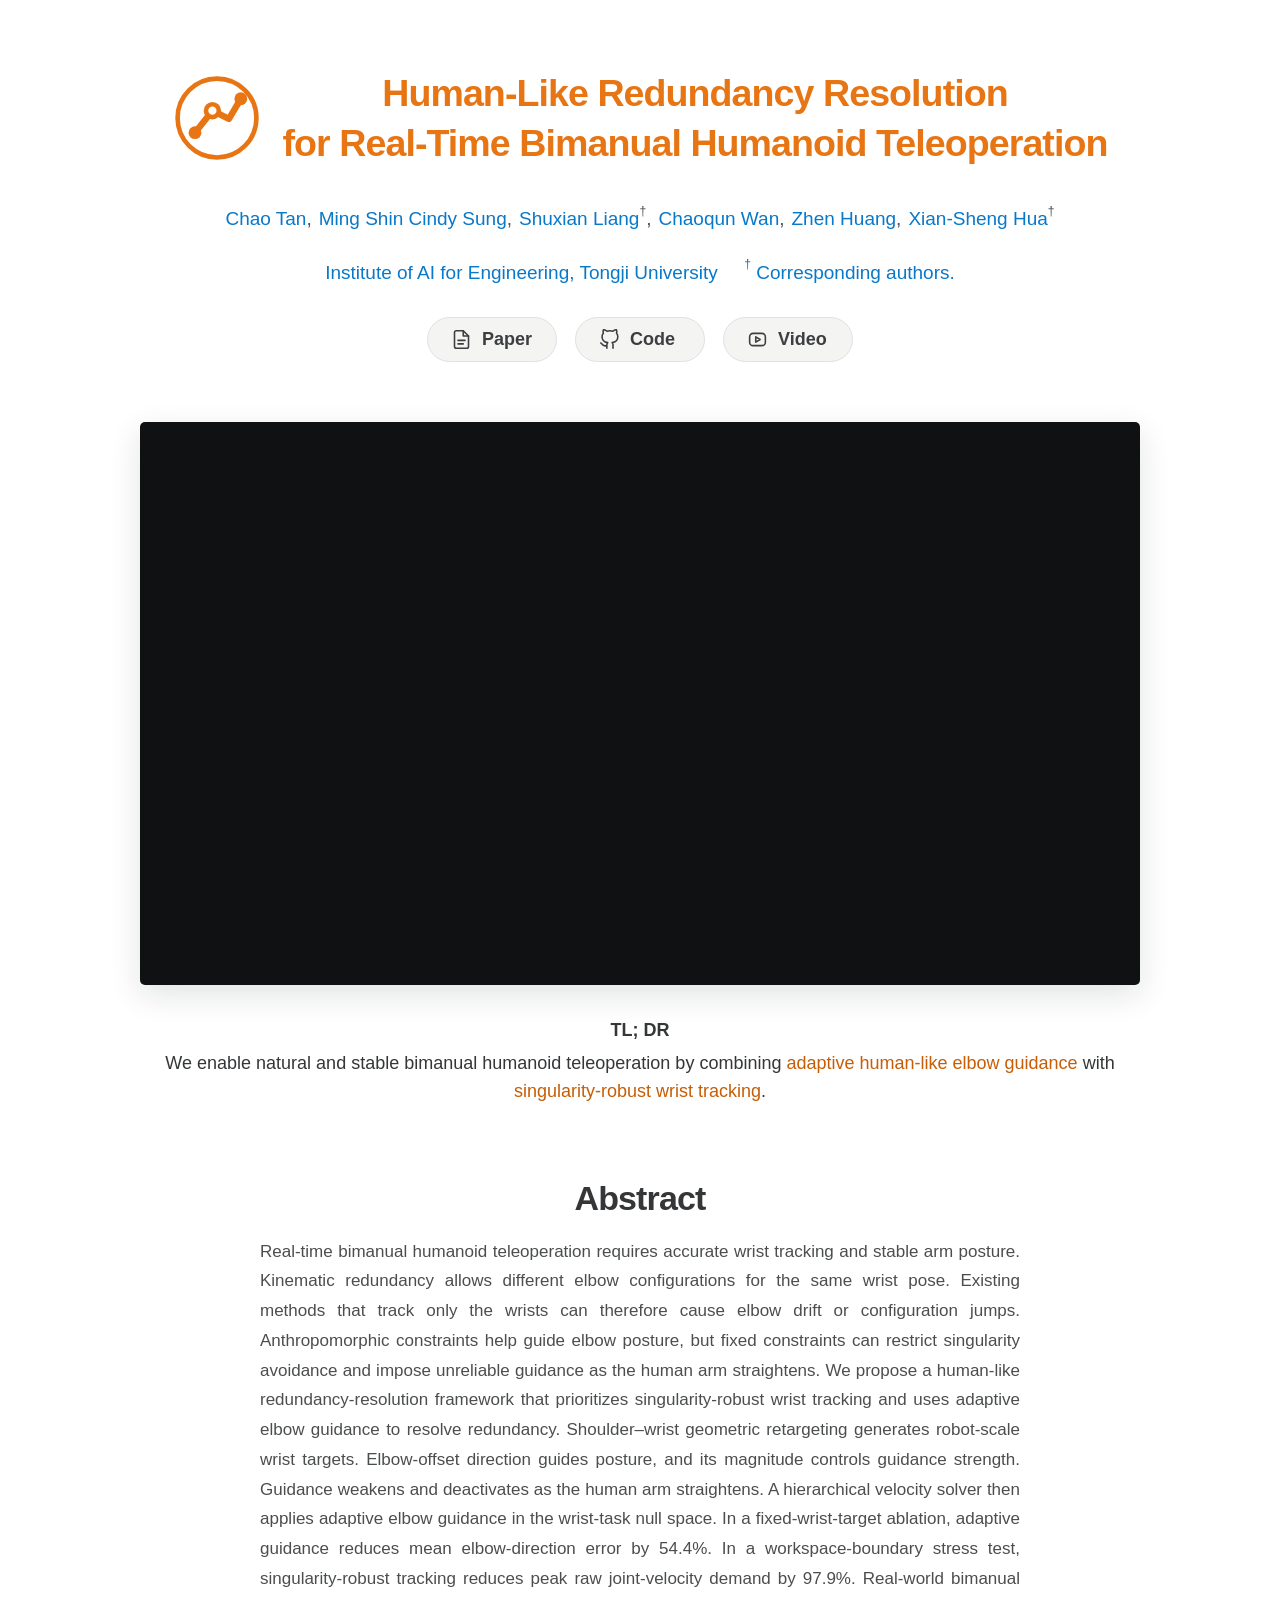
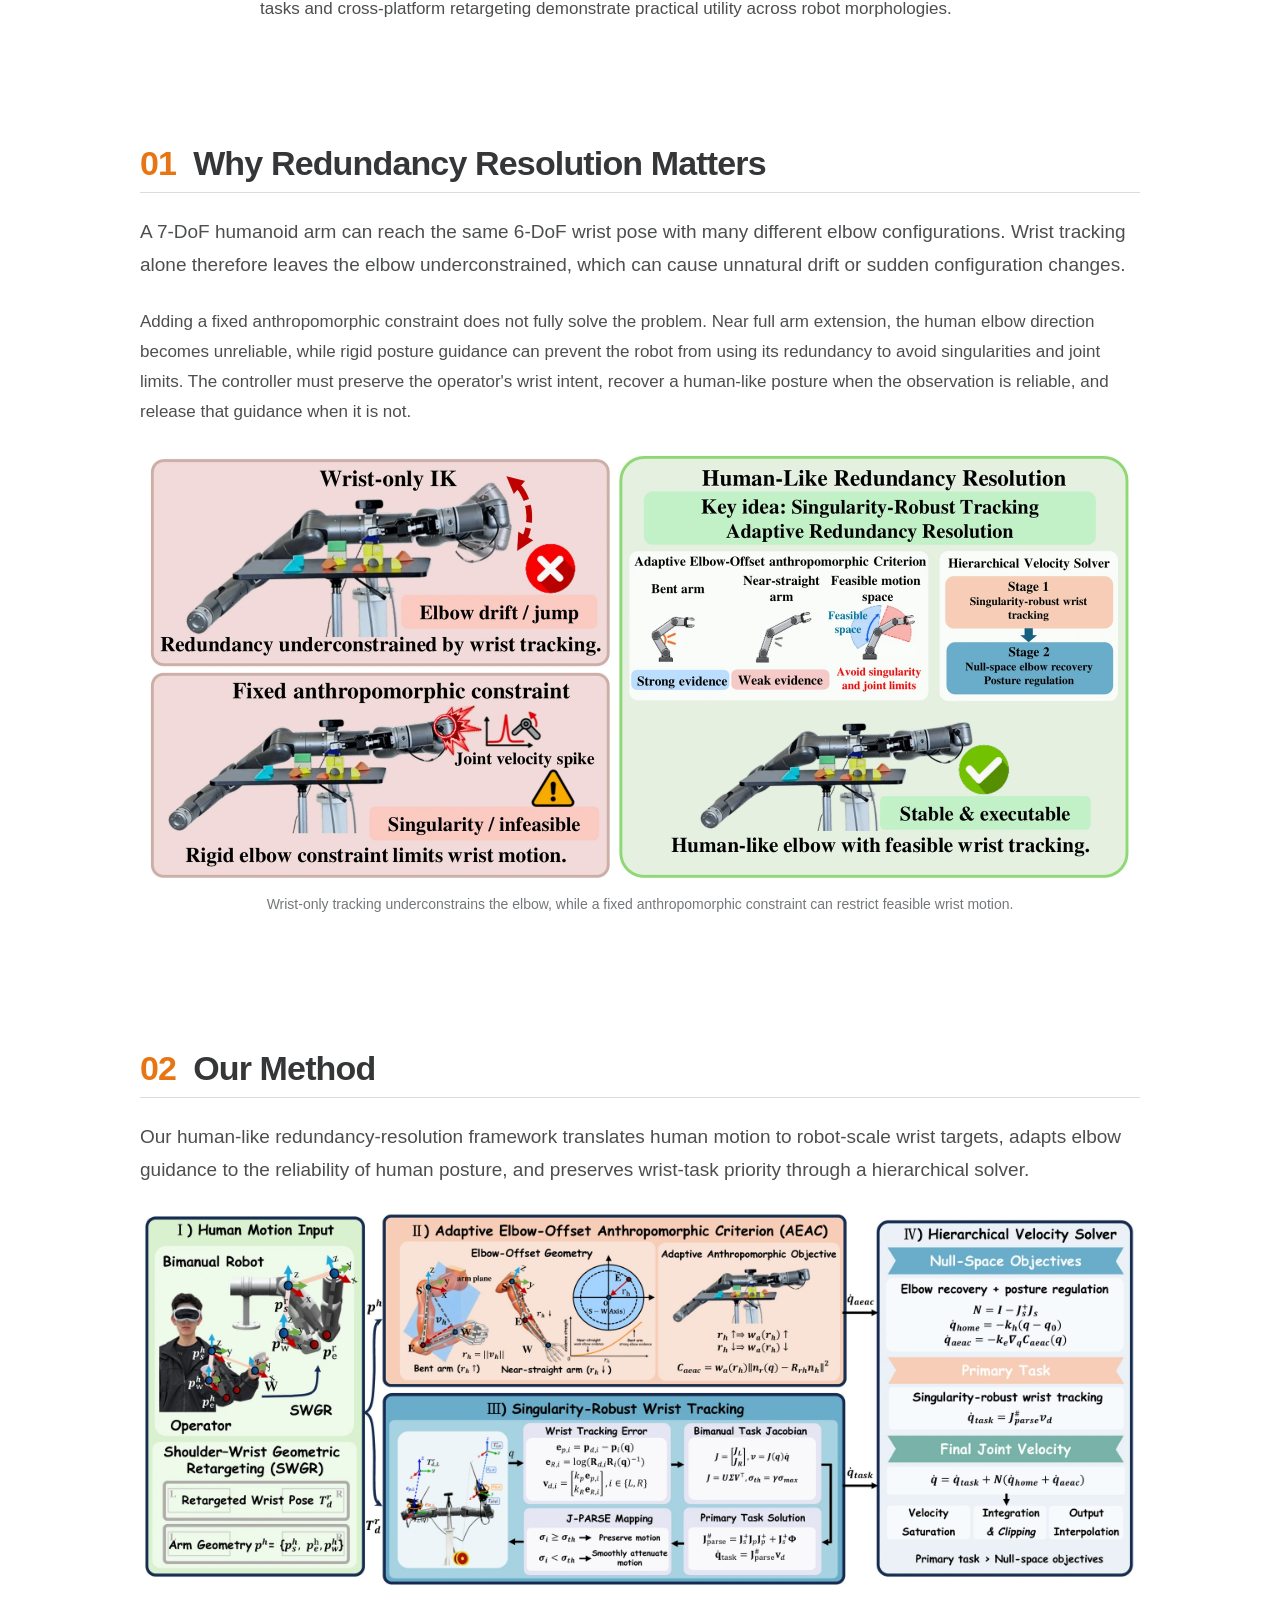
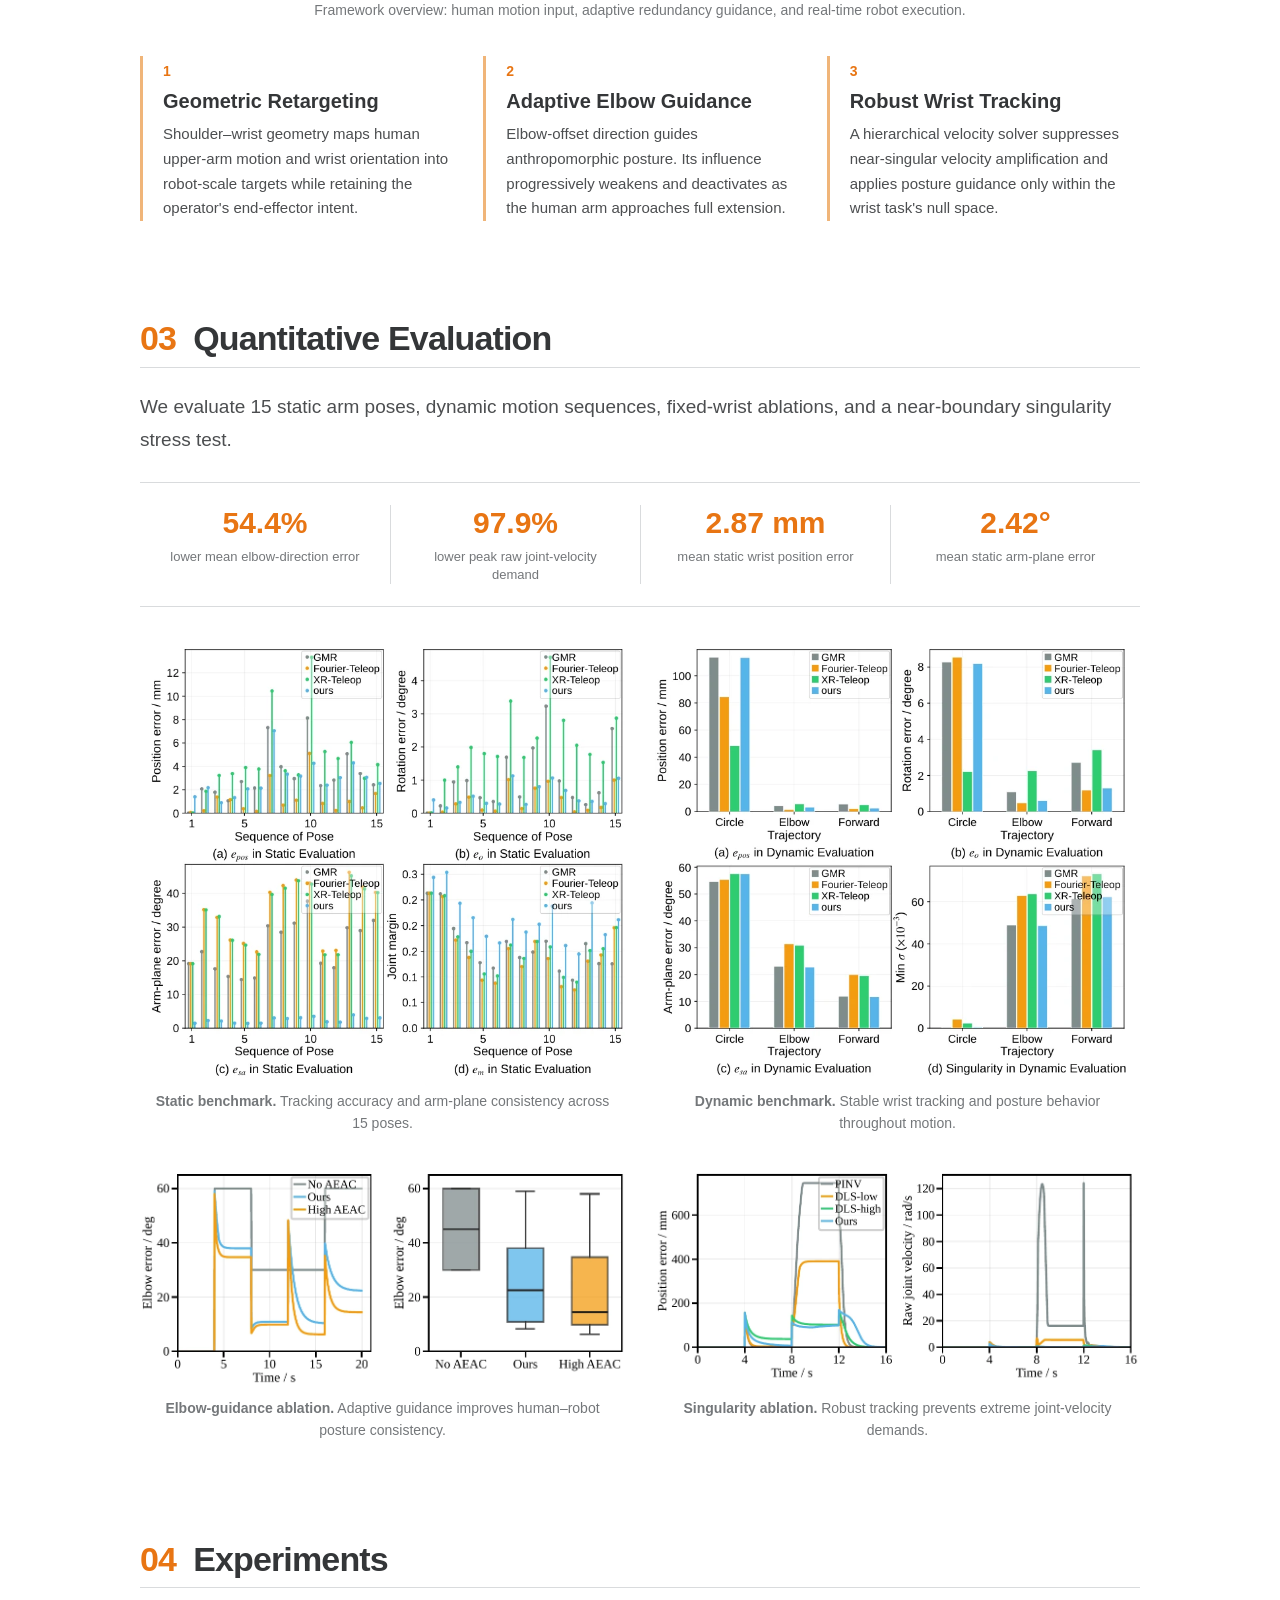
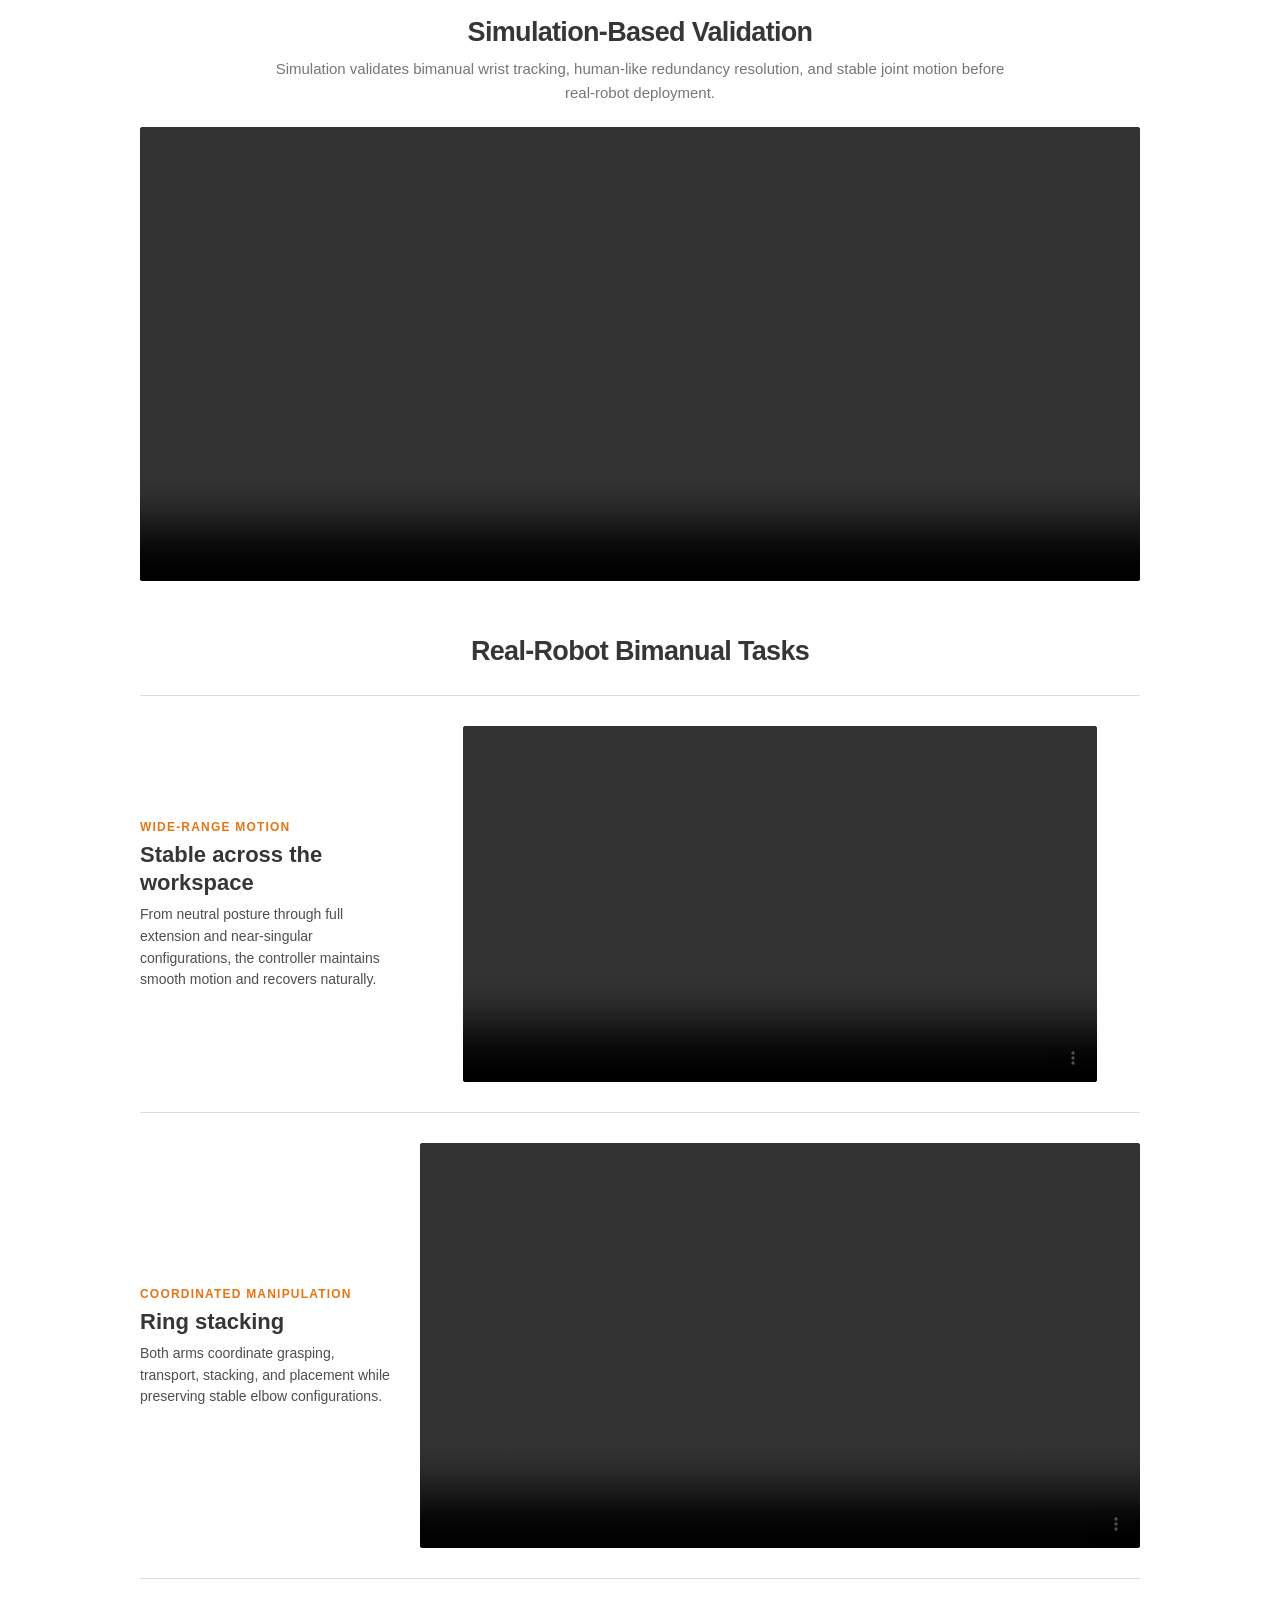
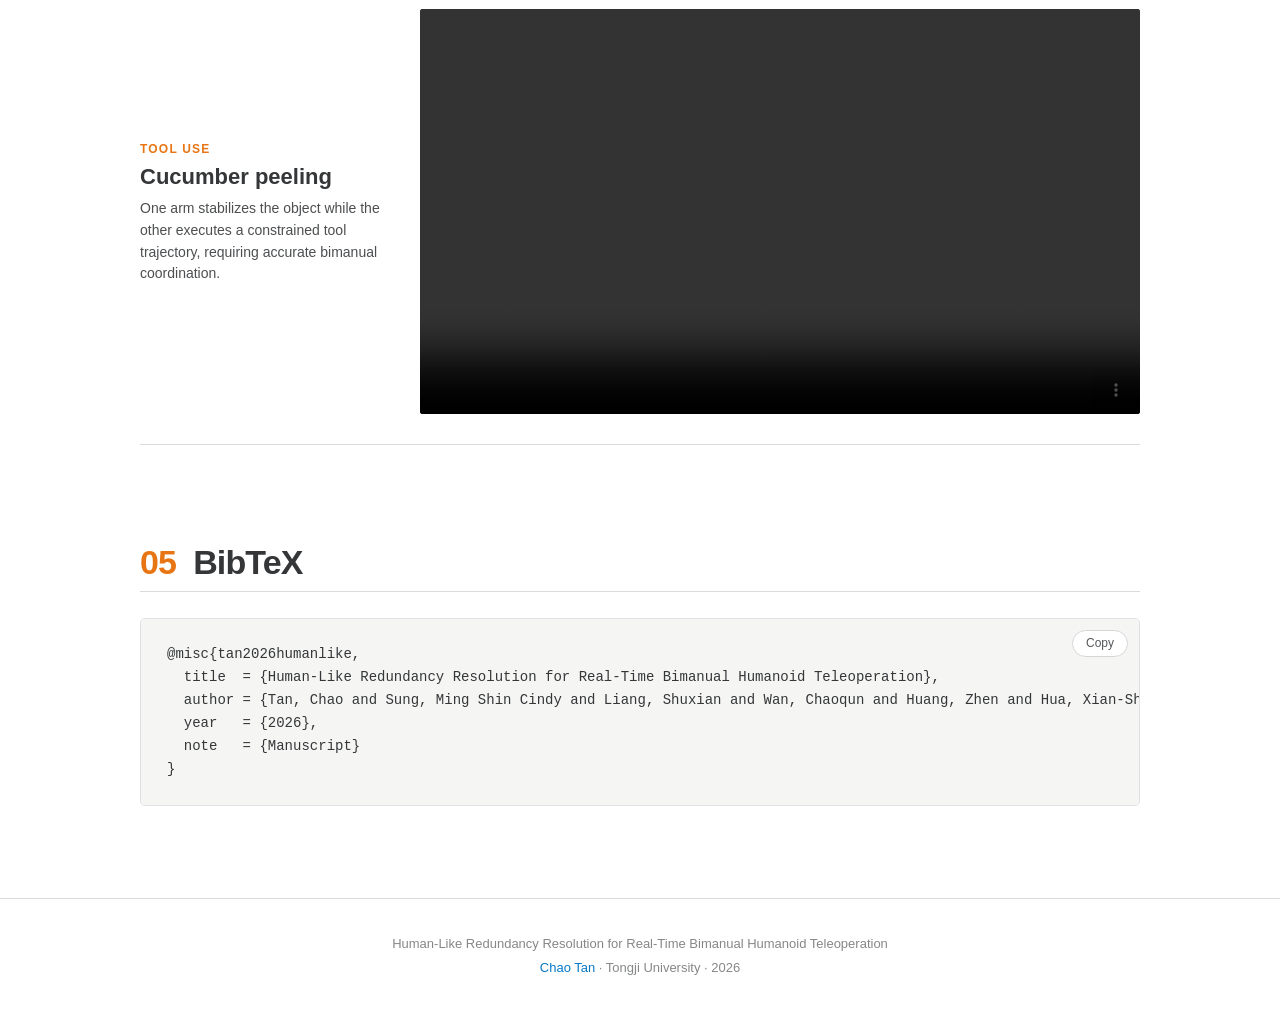
<file: index.html>
<!doctype html>
<html lang="en">
<head>
  <meta charset="utf-8">
  <meta name="viewport" content="width=device-width, initial-scale=1">
  <meta name="description" content="Human-Like Redundancy Resolution for Real-Time Bimanual Humanoid Teleoperation. Adaptive elbow guidance and singularity-robust wrist tracking for humanoid robots.">
  <meta property="og:title" content="Human-Like Redundancy Resolution | Bimanual Humanoid Teleoperation">
  <meta property="og:description" content="Adaptive redundancy resolution, singularity-robust wrist tracking, and real-time bimanual humanoid teleoperation.">
  <meta property="og:type" content="website">
  <meta property="og:image" content="assets/framework.webp">
  <meta property="og:url" content="https://human-like-redundancy.github.io/">
  <link rel="canonical" href="https://human-like-redundancy.github.io/">
  <title>Human-Like Redundancy Resolution</title>
  <link rel="stylesheet" href="styles.css">
  <script src="script.js" defer></script>
</head>
<body>
  <header class="hero">
    <div class="page-width">
      <div class="project-title">
        <svg class="project-mark" viewBox="0 0 96 96" role="img" aria-label="Stylized robot arm">
          <circle cx="48" cy="48" r="43" fill="none" stroke="currentColor" stroke-width="5"/>
          <path d="M24 64 43 40l18 9 13-22" fill="none" stroke="currentColor" stroke-width="7" stroke-linecap="round" stroke-linejoin="round"/>
          <circle cx="24" cy="64" r="7" fill="currentColor"/>
          <circle cx="43" cy="40" r="7" fill="white" stroke="currentColor" stroke-width="5"/>
          <circle cx="74" cy="27" r="7" fill="currentColor"/>
        </svg>
        <div>
          <h1>Human-Like Redundancy Resolution</h1>
          <p class="subtitle">for Real-Time Bimanual Humanoid Teleoperation</p>
        </div>
      </div>

      <div class="authors" aria-label="Authors">
        <div><a href="https://chaotan2003.github.io/" target="_blank" rel="noopener">Chao Tan</a>,</div>
        <div><a href="https://github.com/cindeee" target="_blank" rel="noopener">Ming Shin Cindy Sung</a>,</div>
        <div><a href="https://iaie.tongji.edu.cn/info/1020/1137.htm" target="_blank" rel="noopener">Shuxian Liang</a><sup>†</sup>,</div>
        <div><a href="https://iaie.tongji.edu.cn/info/1020/1174.htm" target="_blank" rel="noopener">Chaoqun Wan</a>,</div>
        <div><a href="https://iaie.tongji.edu.cn/info/1020/1175.htm" target="_blank" rel="noopener">Zhen Huang</a>,</div>
        <div><a href="https://iaie.tongji.edu.cn/info/1020/1100.htm" target="_blank" rel="noopener">Xian-Sheng Hua</a><sup>†</sup></div>
      </div>

      <p class="affiliations">Institute of AI for Engineering, Tongji University <span aria-hidden="true">&nbsp;&nbsp;&nbsp;</span> <sup>†</sup> Corresponding authors.</p>

      <nav class="publication-links" aria-label="Project resources">
        <a class="resource-button" href="paper.pdf" target="_blank" rel="noopener">
          <svg viewBox="0 0 24 24" aria-hidden="true"><path d="M14 2H6a2 2 0 0 0-2 2v16a2 2 0 0 0 2 2h12a2 2 0 0 0 2-2V8z"/><path d="M14 2v6h6"/><path d="M8 13h8M8 17h6"/></svg>
          <span>Paper</span>
        </a>
        <a class="resource-button" href="https://github.com/IAIE-PhysicalAI/Bimanual-Teleoperation" target="_blank" rel="noopener">
          <svg viewBox="0 0 24 24" aria-hidden="true"><path d="M9 19c-5 1.5-5-2.5-7-3m14 6v-3.87a3.37 3.37 0 0 0-.94-2.61c3.14-.35 6.44-1.54 6.44-7A5.44 5.44 0 0 0 20 4.77 5.07 5.07 0 0 0 19.91 1S18.73.65 16 2.48a13.38 13.38 0 0 0-7 0C6.27.65 5.09 1 5.09 1A5.07 5.07 0 0 0 5 4.77a5.44 5.44 0 0 0-1.5 3.78c0 5.42 3.3 6.61 6.44 7A3.37 3.37 0 0 0 9 18.13V22"/></svg>
          <span>Code</span>
        </a>
        <a class="resource-button" href="https://www.youtube.com/watch?v=6D62ZYvsyHY" target="_blank" rel="noopener">
          <svg viewBox="0 0 24 24" aria-hidden="true"><rect x="3" y="5" width="18" height="14" rx="4"/><path d="m10 9 5 3-5 3z"/></svg>
          <span>Video</span>
        </a>
      </nav>

      <figure class="video-figure" id="video">
        <div class="video-frame">
          <iframe src="https://www.youtube-nocookie.com/embed/6D62ZYvsyHY?rel=0" title="Human-Like Redundancy Resolution for Real-Time Bimanual Humanoid Teleoperation" loading="lazy" allow="accelerometer; autoplay; clipboard-write; encrypted-media; gyroscope; picture-in-picture; web-share" referrerpolicy="strict-origin-when-cross-origin" allowfullscreen></iframe>
        </div>
      </figure>

      <div class="tldr">
        <h2>TL; DR</h2>
        <p>We enable natural and stable bimanual humanoid teleoperation by combining <strong>adaptive human-like elbow guidance</strong> with <strong>singularity-robust wrist tracking</strong>.</p>
      </div>
    </div>
  </header>

  <main>
    <section class="abstract-section page-width" id="abstract">
      <h2 class="centered-heading">Abstract</h2>
      <div class="abstract-copy">
        <p>Real-time bimanual humanoid teleoperation requires accurate wrist tracking and stable arm posture. Kinematic redundancy allows different elbow configurations for the same wrist pose. Existing methods that track only the wrists can therefore cause elbow drift or configuration jumps. Anthropomorphic constraints help guide elbow posture, but fixed constraints can restrict singularity avoidance and impose unreliable guidance as the human arm straightens. We propose a human-like redundancy-resolution framework that prioritizes singularity-robust wrist tracking and uses adaptive elbow guidance to resolve redundancy. Shoulder&ndash;wrist geometric retargeting generates robot-scale wrist targets. Elbow-offset direction guides posture, and its magnitude controls guidance strength. Guidance weakens and deactivates as the human arm straightens. A hierarchical velocity solver then applies adaptive elbow guidance in the wrist-task null space. In a fixed-wrist-target ablation, adaptive guidance reduces mean elbow-direction error by 54.4%. In a workspace-boundary stress test, singularity-robust tracking reduces peak raw joint-velocity demand by 97.9%. Real-world bimanual tasks and cross-platform retargeting demonstrate practical utility across robot morphologies.</p>
      </div>
    </section>

    <section class="content-section page-width" id="problem">
      <div class="section-heading">
        <p class="section-index">01</p>
        <h2>Why Redundancy Resolution Matters</h2>
      </div>
      <p class="section-intro">A 7-DoF humanoid arm can reach the same 6-DoF wrist pose with many different elbow configurations. Wrist tracking alone therefore leaves the elbow underconstrained, which can cause unnatural drift or sudden configuration changes.</p>
      <p>Adding a fixed anthropomorphic constraint does not fully solve the problem. Near full arm extension, the human elbow direction becomes unreliable, while rigid posture guidance can prevent the robot from using its redundancy to avoid singularities and joint limits. The controller must preserve the operator's wrist intent, recover a human-like posture when the observation is reliable, and release that guidance when it is not.</p>
      <figure class="full-figure">
        <img src="assets/motivation.webp?v=b423729" loading="lazy" alt="Comparison of wrist-only inverse kinematics, fixed anthropomorphic constraints, and the proposed human-like redundancy-resolution method">
        <figcaption>Wrist-only tracking underconstrains the elbow, while a fixed anthropomorphic constraint can restrict feasible wrist motion.</figcaption>
      </figure>
    </section>

    <section class="content-section page-width" id="method">
      <div class="section-heading">
        <p class="section-index">02</p>
        <h2>Our Method</h2>
      </div>
      <p class="section-intro">Our human-like redundancy-resolution framework translates human motion to robot-scale wrist targets, adapts elbow guidance to the reliability of human posture, and preserves wrist-task priority through a hierarchical solver.</p>
      <figure class="full-figure">
        <img src="assets/framework.webp" loading="lazy" alt="Overview of shoulder-wrist geometric retargeting, adaptive elbow-offset guidance, singularity-robust wrist tracking, and the hierarchical solver">
        <figcaption>Framework overview: human motion input, adaptive redundancy guidance, and real-time robot execution.</figcaption>
      </figure>

      <div class="method-grid">
        <article>
          <span class="method-number">1</span>
          <h3>Geometric Retargeting</h3>
          <p>Shoulder&ndash;wrist geometry maps human upper-arm motion and wrist orientation into robot-scale targets while retaining the operator's end-effector intent.</p>
        </article>
        <article>
          <span class="method-number">2</span>
          <h3>Adaptive Elbow Guidance</h3>
          <p>Elbow-offset direction guides anthropomorphic posture. Its influence progressively weakens and deactivates as the human arm approaches full extension.</p>
        </article>
        <article>
          <span class="method-number">3</span>
          <h3>Robust Wrist Tracking</h3>
          <p>A hierarchical velocity solver suppresses near-singular velocity amplification and applies posture guidance only within the wrist task's null space.</p>
        </article>
      </div>
    </section>

    <section class="content-section page-width" id="results">
      <div class="section-heading">
        <p class="section-index">03</p>
        <h2>Quantitative Evaluation</h2>
      </div>
      <p class="section-intro">We evaluate 15 static arm poses, dynamic motion sequences, fixed-wrist ablations, and a near-boundary singularity stress test.</p>

      <div class="metrics" aria-label="Key results">
        <div><strong>54.4%</strong><span>lower mean elbow-direction error</span></div>
        <div><strong>97.9%</strong><span>lower peak raw joint-velocity demand</span></div>
        <div><strong>2.87 mm</strong><span>mean static wrist position error</span></div>
        <div><strong>2.42°</strong><span>mean static arm-plane error</span></div>
      </div>

      <div class="figure-grid">
        <figure>
          <img src="assets/static_benchmarks.webp" loading="lazy" alt="Static position, rotation, arm-plane error, and joint margin plots">
          <figcaption><strong>Static benchmark.</strong> Tracking accuracy and arm-plane consistency across 15 poses.</figcaption>
        </figure>
        <figure>
          <img src="assets/dynamic_benchmarks.webp" loading="lazy" alt="Dynamic position and rotation error, arm-plane error, and singularity margin comparison">
          <figcaption><strong>Dynamic benchmark.</strong> Stable wrist tracking and posture behavior throughout motion.</figcaption>
        </figure>
        <figure>
          <img src="assets/elbow_ablation.webp" loading="lazy" alt="Elbow-direction error ablation plots">
          <figcaption><strong>Elbow-guidance ablation.</strong> Adaptive guidance improves human&ndash;robot posture consistency.</figcaption>
        </figure>
        <figure>
          <img src="assets/singularity_ablation.webp" loading="lazy" alt="Joint-velocity comparison near a singularity">
          <figcaption><strong>Singularity ablation.</strong> Robust tracking prevents extreme joint-velocity demands.</figcaption>
        </figure>
      </div>
    </section>

    <section class="content-section page-width" id="experiments">
      <div class="section-heading">
        <p class="section-index">04</p>
        <h2>Experiments</h2>
      </div>

      <h3 class="centered-subheading simulation-heading">Simulation-Based Validation</h3>
      <p class="simulation-description">Simulation validates bimanual wrist tracking, human-like redundancy resolution, and stable joint motion before real-robot deployment.</p>
      <video class="simulation-video" controls autoplay muted loop playsinline preload="metadata" aria-label="Simulation-based validation demonstration">
        <source src="assets/video/sim.mp4" type="video/mp4">
        Your browser does not support embedded videos.
      </video>

      <h3 class="centered-subheading">Real-Robot Bimanual Tasks</h3>
      <div class="demo-list">
        <article class="demo-row">
          <div class="demo-copy">
            <p class="demo-label">Wide-range motion</p>
            <h3>Stable across the workspace</h3>
            <p>From neutral posture through full extension and near-singular configurations, the controller maintains smooth motion and recovers naturally.</p>
          </div>
          <video class="task-video task-video--compact" controls autoplay muted loop playsinline preload="metadata" aria-label="Stable across the workspace demonstration">
            <source src="assets/video/Stable%20across%20the%20workspace.mp4" type="video/mp4">
            Your browser does not support embedded videos.
          </video>
        </article>
        <article class="demo-row">
          <div class="demo-copy">
            <p class="demo-label">Coordinated manipulation</p>
            <h3>Ring stacking</h3>
            <p>Both arms coordinate grasping, transport, stacking, and placement while preserving stable elbow configurations.</p>
          </div>
          <video class="task-video" controls autoplay muted loop playsinline preload="metadata" aria-label="Ring stacking demonstration">
            <source src="assets/video/Ring%20stacking.mp4" type="video/mp4">
            Your browser does not support embedded videos.
          </video>
        </article>
        <article class="demo-row">
          <div class="demo-copy">
            <p class="demo-label">Tool use</p>
            <h3>Cucumber peeling</h3>
            <p>One arm stabilizes the object while the other executes a constrained tool trajectory, requiring accurate bimanual coordination.</p>
          </div>
          <video class="task-video" controls autoplay muted loop playsinline preload="metadata" aria-label="Cucumber peeling demonstration">
            <source src="assets/video/Cucumber%20peeling.mp4" type="video/mp4">
            Your browser does not support embedded videos.
          </video>
        </article>
      </div>
    </section>

    <section class="content-section page-width" id="bibtex">
      <div class="section-heading">
        <p class="section-index">05</p>
        <h2>BibTeX</h2>
      </div>
      <div class="bibtex-wrap">
        <button class="copy-button" type="button" aria-label="Copy BibTeX">Copy</button>
        <pre><code id="bibtex-code">@misc{tan2026humanlike,
  title  = {Human-Like Redundancy Resolution for Real-Time Bimanual Humanoid Teleoperation},
  author = {Tan, Chao and Sung, Ming Shin Cindy and Liang, Shuxian and Wan, Chaoqun and Huang, Zhen and Hua, Xian-Sheng},
  year   = {2026},
  note   = {Manuscript}
}</code></pre>
      </div>
    </section>
  </main>

  <footer class="footer">
    <div class="page-width">
      <p>Human-Like Redundancy Resolution for Real-Time Bimanual Humanoid Teleoperation</p>
      <p><a href="https://chaotan2003.github.io/" target="_blank" rel="noopener">Chao Tan</a> · Tongji University · 2026</p>
    </div>
  </footer>
</body>
</html>
</file>
<file: styles.css>
:root {
  --accent: #e87513;
  --accent-dark: #c75d05;
  --link: #0878c9;
  --ink: #343638;
  --body: #4c4e50;
  --muted: #74777a;
  --line: #d9dbdd;
  --soft: #f5f5f4;
  --page: 1000px;
}

* { box-sizing: border-box; }

html { scroll-behavior: smooth; }

body {
  margin: 0;
  color: var(--body);
  background: #fff;
  font-family: Arial, "Helvetica Neue", Helvetica, sans-serif;
  font-size: 17px;
  line-height: 1.75;
  -webkit-font-smoothing: antialiased;
}

a {
  color: var(--link);
  text-decoration: none;
}

a:hover { text-decoration: underline; }

img {
  display: block;
  max-width: 100%;
}

sup {
  position: relative;
  top: -0.25em;
  font-size: 0.64em;
  line-height: 0;
}

.page-width {
  width: min(var(--page), calc(100% - 48px));
  margin-inline: auto;
}

.hero { padding: 72px 0 30px; }

.project-title {
  display: flex;
  align-items: center;
  justify-content: center;
  gap: 22px;
  color: var(--accent);
  text-align: center;
}

.project-mark {
  width: 88px;
  height: 88px;
  flex: 0 0 auto;
}

h1 {
  margin: 0;
  font-size: clamp(2rem, 3.2vw, 2.35rem);
  font-weight: 700;
  letter-spacing: -0.025em;
  line-height: 1.12;
}

.subtitle {
  margin: 8px 0 0;
  font-size: clamp(2rem, 3.2vw, 2.35rem);
  font-weight: 700;
  letter-spacing: -0.025em;
  line-height: 1.12;
}

.authors {
  display: flex;
  flex-wrap: wrap;
  justify-content: center;
  gap: 8px 7px;
  max-width: 1040px;
  margin: 42px auto 0;
  font-size: 19px;
  line-height: 1.35;
  text-align: center;
}

.affiliations {
  margin: 24px 0 0;
  color: var(--link);
  font-size: 19px;
  text-align: center;
}

.publication-links {
  display: flex;
  flex-wrap: wrap;
  justify-content: center;
  gap: 18px;
  margin: 28px 0 0;
}

.resource-button {
  display: inline-flex;
  align-items: center;
  gap: 10px;
  min-width: 130px;
  padding: 9px 23px;
  border: 1px solid #e0e1e2;
  border-radius: 999px;
  color: #3d3e40;
  background: #f4f4f3;
  font-size: 18px;
  font-weight: 600;
  line-height: 1.4;
  transition: transform 160ms ease, background 160ms ease, box-shadow 160ms ease;
}

.resource-button:hover {
  transform: translateY(-1px);
  background: #fff;
  box-shadow: 0 6px 18px rgba(20, 24, 28, 0.1);
  text-decoration: none;
}

.resource-button svg {
  width: 21px;
  height: 21px;
  fill: none;
  stroke: currentColor;
  stroke-width: 1.8;
  stroke-linecap: round;
  stroke-linejoin: round;
}

figure { margin: 0; }

.video-figure {
  margin-top: 60px;
  scroll-margin-top: 24px;
}

.video-frame {
  position: relative;
  overflow: hidden;
  aspect-ratio: 16 / 9;
  border-radius: 5px;
  background: #101112;
  box-shadow: 0 10px 32px rgba(20, 24, 28, 0.12);
}

.video-frame iframe {
  position: absolute;
  inset: 0;
  width: 100%;
  height: 100%;
  border: 0;
}

.tldr {
  width: 100%;
  margin: 34px auto 0;
  text-align: center;
}

.tldr h2 {
  margin: 0 0 8px;
  color: var(--ink);
  font-size: 18px;
  font-weight: 700;
  line-height: 1.3;
}

.tldr p {
  margin: 0;
  color: #343638;
  font-size: 18px;
  font-weight: 400;
  line-height: 1.55;
}

.tldr p strong {
  color: var(--accent-dark);
  font-weight: 400;
}

figcaption {
  padding: 10px 14px 0;
  color: var(--muted);
  font-size: 14px;
  line-height: 1.55;
  text-align: center;
}

.abstract-section { padding: 42px 0 58px; }

.centered-heading,
.centered-subheading {
  margin: 0;
  color: var(--ink);
  font-size: 34px;
  font-weight: 800;
  letter-spacing: -0.025em;
  line-height: 1.2;
  text-align: center;
}

.abstract-copy {
  width: min(760px, 100%);
  margin: 18px auto 0;
  color: #4c4e4e;
  text-align: justify;
}

.abstract-copy p { margin: 0 0 15px; }

.content-section {
  padding: 46px 0 50px;
  scroll-margin-top: 24px;
}

.section-heading {
  display: flex;
  align-items: baseline;
  gap: 17px;
  padding-bottom: 7px;
  border-bottom: 1px solid var(--line);
}

.section-heading h2 {
  margin: 0;
  color: var(--ink);
  font-size: 34px;
  font-weight: 800;
  letter-spacing: -0.025em;
  line-height: 1.25;
}

.section-index {
  margin: 0;
  color: var(--accent);
  font-size: 34px;
  font-weight: 800;
  letter-spacing: -0.025em;
  line-height: 1.25;
  font-variant-numeric: tabular-nums;
}

.section-intro {
  margin: 22px 0 26px;
  font-size: 19px;
  line-height: 1.75;
}

.full-figure { margin: 24px 0 35px; }

.full-figure img {
  width: 100%;
  border-radius: 3px;
}

.method-grid {
  display: grid;
  grid-template-columns: repeat(3, minmax(0, 1fr));
  gap: 30px;
  margin-top: 30px;
}

.method-grid article {
  position: relative;
  padding-left: 20px;
  border-left: 3px solid #f0b579;
}

.method-number {
  color: var(--accent);
  font-size: 14px;
  font-weight: 800;
}

.method-grid h3 {
  margin: 2px 0 8px;
  color: var(--ink);
  font-size: 20px;
  line-height: 1.3;
}

.method-grid p {
  margin: 0;
  font-size: 15px;
  line-height: 1.65;
}

.metrics {
  display: grid;
  grid-template-columns: repeat(4, minmax(0, 1fr));
  margin: 26px 0 38px;
  padding: 22px 0;
  border-block: 1px solid var(--line);
}

.metrics div {
  padding: 0 18px;
  text-align: center;
}

.metrics div + div { border-left: 1px solid var(--line); }

.metrics strong {
  display: block;
  color: var(--accent);
  font-size: 30px;
  line-height: 1.2;
}

.metrics span {
  display: block;
  margin-top: 7px;
  color: var(--muted);
  font-size: 13px;
  line-height: 1.4;
}

.figure-grid {
  display: grid;
  grid-template-columns: repeat(2, minmax(0, 1fr));
  gap: 38px 30px;
}

.figure-grid figure {
  display: flex;
  flex-direction: column;
}

.figure-grid img {
  width: 100%;
  border-radius: 3px;
}

.figure-grid figcaption { margin-top: auto; }

.centered-subheading {
  margin-top: 54px;
  font-size: 27px;
}

.simulation-heading {
  margin-top: 28px;
  margin-bottom: 8px;
}

.simulation-description {
  max-width: 760px;
  margin: 0 auto 22px;
  color: var(--muted);
  font-size: 15px;
  line-height: 1.6;
  text-align: center;
}

.simulation-video {
  display: block;
  width: 100%;
  aspect-ratio: 1586 / 720;
  border-radius: 3px;
  background: #101112;
  object-fit: contain;
}

.demo-list {
  margin-top: 28px;
  border-top: 1px solid var(--line);
}

.demo-row {
  display: grid;
  grid-template-columns: 250px 1fr;
  gap: 30px;
  align-items: center;
  padding: 30px 0;
  border-bottom: 1px solid var(--line);
}

.demo-row img,
.task-video {
  width: 100%;
  border-radius: 3px;
}

.task-video {
  display: block;
  aspect-ratio: 16 / 9;
  background: #101112;
  object-fit: contain;
}

.task-video--compact {
  width: 88%;
  justify-self: center;
}

.demo-label {
  margin: 0 0 3px;
  color: var(--accent);
  font-size: 12px;
  font-weight: 800;
  letter-spacing: 0.1em;
  text-transform: uppercase;
}

.demo-copy h3 {
  margin: 0 0 8px;
  color: var(--ink);
  font-size: 22px;
  line-height: 1.25;
}

.demo-copy p:last-child {
  margin: 0;
  font-size: 14px;
  line-height: 1.55;
}

.bibtex-wrap {
  position: relative;
  margin-top: 26px;
}

.bibtex-wrap pre {
  overflow-x: auto;
  margin: 0;
  padding: 24px 26px;
  border: 1px solid #e0e1e2;
  border-radius: 5px;
  color: #343638;
  background: var(--soft);
  font-size: 14px;
  line-height: 1.65;
}

.bibtex-wrap code {
  font-family: "SFMono-Regular", Consolas, "Liberation Mono", Menlo, monospace;
}

.copy-button {
  position: absolute;
  top: 12px;
  right: 12px;
  padding: 5px 13px;
  border: 1px solid #d5d6d6;
  border-radius: 999px;
  color: #55585a;
  background: #fff;
  font: inherit;
  font-size: 12px;
  line-height: 1.3;
  cursor: pointer;
}

.copy-button:hover { background: #fafafa; }

.copy-button:focus-visible,
.resource-button:focus-visible,
a:focus-visible {
  outline: 3px solid rgba(8, 120, 201, 0.28);
  outline-offset: 3px;
}

.footer {
  margin-top: 42px;
  padding: 32px 0 42px;
  border-top: 1px solid var(--line);
  color: #858789;
  font-size: 13px;
  line-height: 1.6;
  text-align: center;
}

.footer p { margin: 3px 0; }

@media (max-width: 800px) {
  .hero { padding-top: 48px; }
  .project-mark { width: 70px; height: 70px; }
  .authors { max-width: 760px; }
  .method-grid { grid-template-columns: 1fr; gap: 22px; }
  .metrics { grid-template-columns: repeat(2, 1fr); row-gap: 22px; }
  .metrics div:nth-child(3) { border-left: 0; }
  .metrics div:nth-child(n + 3) { padding-top: 22px; border-top: 1px solid var(--line); }
  .demo-row { grid-template-columns: 1fr; gap: 18px; }
  .demo-copy { max-width: 560px; }
}

@media (max-width: 600px) {
  body { font-size: 16px; }
  .page-width { width: min(100% - 30px, var(--page)); }
  .hero { padding-top: 34px; }
  .project-title { display: block; }
  .project-mark { width: 60px; height: 60px; margin-bottom: 12px; }
  h1 { font-size: 1.65rem; }
  .subtitle { margin-top: 8px; font-size: 1.65rem; }
  .authors { gap: 7px 5px; margin-top: 32px; font-size: 16px; }
  .affiliations { font-size: 16px; }
  .publication-links { gap: 12px; }
  .resource-button { min-width: 118px; padding: 8px 19px; font-size: 16px; }
  .video-figure { margin-top: 48px; }
  .tldr { margin-top: 28px; }
  .tldr h2 { font-size: 17px; }
  .tldr p { font-size: 17px; line-height: 1.6; }
  .abstract-section, .content-section { padding-block: 34px; }
  .centered-heading { font-size: 27px; }
  .abstract-copy { text-align: left; }
  .section-heading { gap: 11px; }
  .section-heading h2 { font-size: 27px; }
  .section-index { font-size: 27px; }
  .section-intro { font-size: 17px; }
  .metrics strong { font-size: 25px; }
  .metrics div { padding-inline: 10px; }
  .figure-grid { grid-template-columns: 1fr; gap: 32px; }
  .centered-subheading { margin-top: 40px; font-size: 24px; }
  .demo-row { padding-block: 24px; }
  .bibtex-wrap pre { padding: 48px 18px 20px; font-size: 12px; }
}

@media (prefers-reduced-motion: reduce) {
  html { scroll-behavior: auto; }
  .resource-button { transition: none; }
}
</file>
